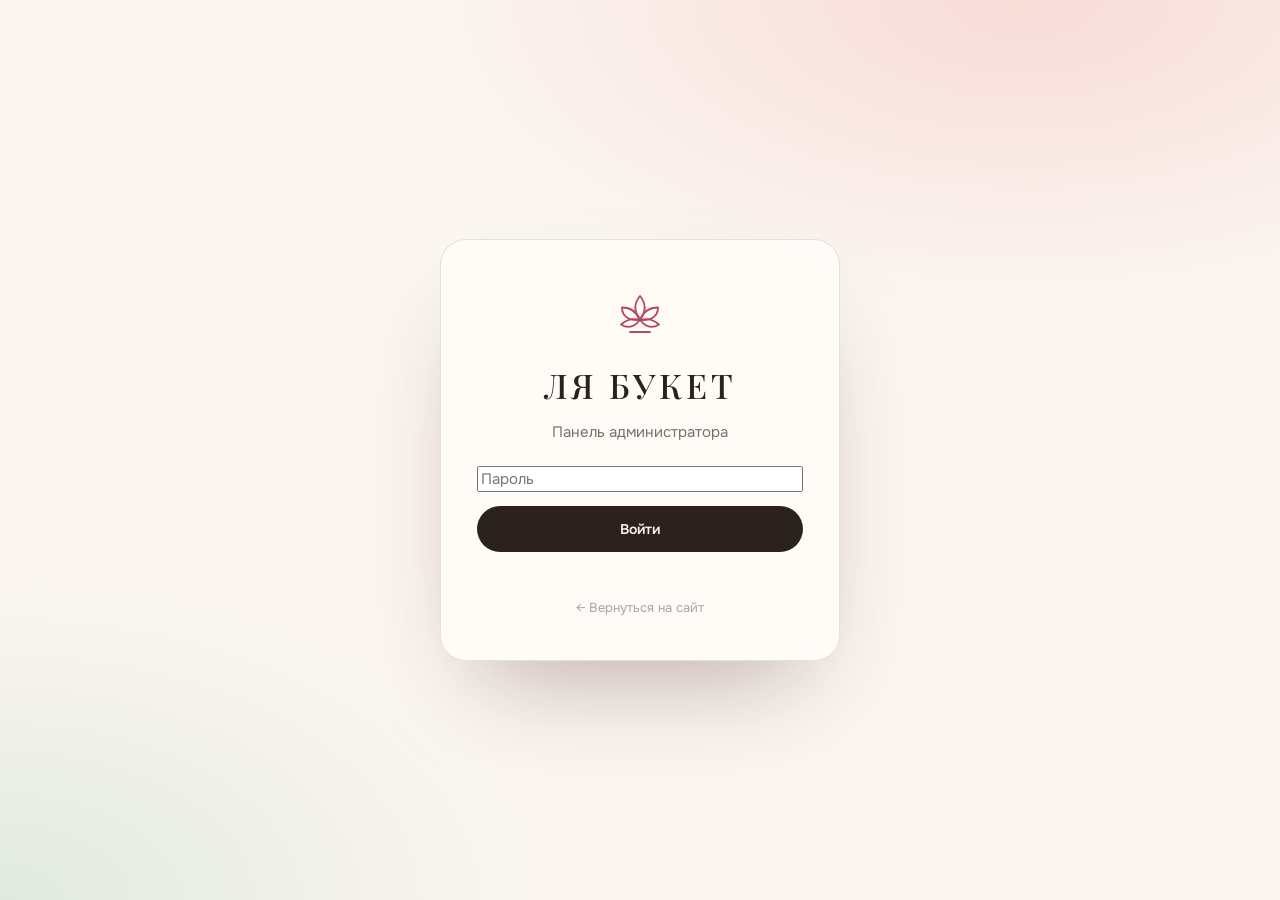
<file: admin.html>
<!doctype html>
<html lang="ru">
<head>
  <meta charset="utf-8">
  <meta name="viewport" content="width=device-width, initial-scale=1">
  <meta name="robots" content="noindex, nofollow">
  <title>Админ-панель — Ля Букет</title>
  <link rel="icon" href="favicon.svg" type="image/svg+xml">
  <link rel="preconnect" href="https://fonts.googleapis.com">
  <link rel="preconnect" href="https://fonts.gstatic.com" crossorigin>
  <link href="https://fonts.googleapis.com/css2?family=Playfair+Display:ital,wght@0,400;0,500;1,400&family=Onest:wght@400;500;600;700&display=swap" rel="stylesheet">
  <link rel="stylesheet" href="css/admin.css">
</head>
<body>
  <svg width="0" height="0" style="position:absolute" aria-hidden="true">
    <symbol id="lotus" viewBox="0 0 64 64">
      <g fill="none" stroke="currentColor" stroke-width="1.8" stroke-linejoin="round" stroke-linecap="round">
        <path d="M32 12c5.5 6.5 6.5 15 0 24-6.5-9-5.5-17.5 0-24z"/>
        <path d="M32 36c-3-7.5-9.5-12.5-18-12.5 0 8.5 6.5 13.5 18 12.5z"/>
        <path d="M32 36c3-7.5 9.5-12.5 18-12.5 0 8.5-6.5 13.5-18 12.5z"/>
        <path d="M32 36c-6.5-2-13-1-19 4.5 6.5 4 13 3 19-4.5z"/>
        <path d="M32 36c6.5-2 13-1 19 4.5-6.5 4-13 3-19-4.5z"/>
        <path d="M22 48h20"/>
      </g>
    </symbol>
  </svg>

  <!-- Вход -->
  <section class="login" id="login" hidden>
    <form class="login__card" id="loginForm">
      <svg class="login__mark"><use href="#lotus"/></svg>
      <h1>Ля Букет</h1>
      <p>Панель администратора</p>
      <input name="email" type="email" placeholder="Email администратора" id="loginEmail" hidden autocomplete="username">
      <input name="password" type="password" placeholder="Пароль" required autocomplete="current-password">
      <button class="btn btn--gold" type="submit">Войти</button>
      <p class="login__error" id="loginError"></p>
      <a href="index.html" class="login__back">← Вернуться на сайт</a>
    </form>
  </section>

  <!-- Панель -->
  <div class="app" id="app" hidden>
    <header class="top">
      <a href="index.html" class="brand" target="_blank">
        <svg><use href="#lotus"/></svg>
        <span><b>Ля Букет</b><small>администратор</small></span>
      </a>
      <nav class="tabs">
        <button class="tab is-active" data-tab="catalog">Каталог</button>
        <button class="tab" data-tab="settings">Настройки магазина</button>
      </nav>
      <div class="top__actions">
        <a href="index.html" target="_blank" class="btn btn--ghost btn--sm">Открыть сайт ↗</a>
        <button class="btn btn--ghost btn--sm" id="logout">Выйти</button>
      </div>
    </header>

    <div class="mode" id="modeBanner"></div>

    <main class="panel" id="tab-catalog">
      <div class="stats" id="stats"></div>

      <div class="toolbar">
        <input class="input" id="q" type="search" placeholder="Поиск по названию или составу…">
        <select class="input" id="catFilter"></select>
        <div class="toolbar__spacer"></div>
        <div class="menu">
          <button class="btn btn--ghost btn--sm" id="menuBtn">Ещё ▾</button>
          <div class="menu__list" id="menuList" hidden>
            <button data-act="export">Скачать резервную копию (JSON)</button>
            <button data-act="import">Загрузить из копии…</button>
            <button data-act="reset" class="danger">Вернуть исходный каталог</button>
          </div>
        </div>
        <button class="btn btn--gold" id="addBtn">+ Добавить букет</button>
      </div>

      <div class="list" id="list"></div>
      <p class="empty" id="empty" hidden>Ничего не найдено</p>
    </main>

    <main class="panel" id="tab-settings" hidden>
      <form class="settings" id="settingsForm">
        <h2>Контакты и информация</h2>
        <p class="hint">Эти данные сразу отображаются на сайте: в шапке, разделе «Адрес» и подвале.</p>
        <div class="fields">
          <label>Телефон<input class="input" name="phone" placeholder="+7 917 285 61 68"></label>
          <label>Telegram (без @)<input class="input" name="telegram" placeholder="SvetlanaFlowW"></label>
          <label class="wide">Адрес<input class="input" name="address"></label>
          <label>Регион<input class="input" name="region"></label>
          <label>Часы работы<input class="input" name="hours" placeholder="Ежедневно с 09:00 до 20:00"></label>
          <label>Рейтинг на Яндекс Картах<input class="input" name="rating" placeholder="4,4"></label>
          <label class="wide">Объявление над шапкой сайта (пусто — не показывать)<input class="input" name="announcement" placeholder="Например: 8 марта — принимаем предзаказы!"></label>
        </div>
        <button class="btn btn--gold" type="submit">Сохранить</button>
      </form>
    </main>
  </div>

  <!-- Редактор букета -->
  <div class="sheet" id="editor" aria-hidden="true">
    <div class="sheet__backdrop" data-close></div>
    <form class="sheet__panel" id="editForm">
      <div class="sheet__head">
        <h2 id="editTitle">Новый букет</h2>
        <button type="button" class="x" data-close aria-label="Закрыть">✕</button>
      </div>
      <div class="sheet__body">
        <label class="drop" id="drop">
          <input type="file" accept="image/*" id="file" hidden>
          <img id="preview" alt="" hidden>
          <span class="drop__hint" id="dropHint"><b>Загрузите фото</b>перетащите сюда или нажмите<br><small>JPG, PNG, WEBP — сожмём автоматически</small></span>
          <span class="drop__busy" id="dropBusy" hidden>Обработка…</span>
        </label>
        <label>…или ссылка на фото<input class="input" name="image" id="imageUrl" placeholder="https://…"></label>
        <label>Название*<input class="input" name="name" required maxlength="120" placeholder="Французская симфония"></label>
        <label>Подзаголовок<input class="input" name="kind" maxlength="60" placeholder="Изысканный букет"></label>
        <div class="row">
          <label>Цена, ₽*<input class="input" name="price" type="number" min="0" step="50" required></label>
          <label>Категория<select class="input" name="category" id="catSelect"></select></label>
        </div>
        <label>Описание и состав<textarea class="input" name="description" rows="6" placeholder="Букет из гортензии, кустовых роз, эустомы…"></textarea></label>
        <div class="switches">
          <label class="switch"><input type="checkbox" name="visible" checked><span></span>Показывать на сайте</label>
          <label class="switch"><input type="checkbox" name="hit"><span></span>Хит — в 3D-карусели</label>
        </div>
      </div>
      <div class="sheet__foot">
        <button type="button" class="btn btn--danger" id="delBtn" hidden>Удалить</button>
        <div class="toolbar__spacer"></div>
        <button type="button" class="btn btn--ghost" data-close>Отмена</button>
        <button type="submit" class="btn btn--gold" id="saveBtn">Сохранить</button>
      </div>
    </form>
  </div>

  <!-- Подтверждение -->
  <div class="confirm" id="confirm" aria-hidden="true">
    <div class="sheet__backdrop" data-no></div>
    <div class="confirm__card">
      <h3 id="confirmText">Удалить?</h3>
      <p id="confirmSub"></p>
      <div class="confirm__btns">
        <button class="btn btn--ghost" data-no>Отмена</button>
        <button class="btn btn--danger" data-yes>Удалить</button>
      </div>
    </div>
  </div>

  <input type="file" id="importFile" accept="application/json,.json" hidden>
  <div class="toast" id="toast"></div>

  <script type="module" src="js/admin.js"></script>
</body>
</html>
</file>
<file: css/admin.css>
:root {
  --bg: #fbf6f1;
  --bg-2: #fffdfa;
  --card: #fffdfa;
  --ink: #2b211d;
  --muted: rgba(43, 33, 29, 0.64);
  --faint: rgba(43, 33, 29, 0.4);
  --gold: #b4485f;
  --gold-grad: #2b211d;
  --line: rgba(43, 33, 29, 0.12);
  --danger: #c4374d;
  --ok: #3f8a5f;
  --serif: 'Playfair Display', Georgia, serif;
  --sans: 'Onest', system-ui, sans-serif;
  --ease: cubic-bezier(0.22, 1, 0.36, 1);
}
* { box-sizing: border-box; }
body { margin: 0; min-height: 100vh; background: radial-gradient(ellipse 70% 50% at 80% 0%, #f8dcd8, transparent 70%), radial-gradient(ellipse 60% 50% at 0% 100%, #e1eadf, transparent 70%), var(--bg) fixed; color: var(--ink); font-family: var(--sans); font-size: 15px; }
a { color: inherit; text-decoration: none; }
button { font: inherit; color: inherit; background: none; border: 0; cursor: pointer; }
input, select, textarea { font: inherit; color: inherit; }
[hidden] { display: none !important; }

.btn { display: inline-flex; align-items: center; justify-content: center; gap: 8px; height: 46px; padding: 0 22px; border-radius: 999px; font-weight: 600; font-size: 14px; white-space: nowrap; transition: transform 0.3s var(--ease), background 0.3s, color 0.3s, border-color 0.3s; }
.btn--gold { background: var(--ink); color: #fbf3ea; }
.btn--gold:hover { transform: translateY(-2px); background: var(--gold); }
.btn--ghost { border: 1px solid var(--line); }
.btn--ghost:hover { border-color: var(--gold); color: var(--gold); }
.btn--danger { border: 1px solid rgba(224, 112, 122, 0.5); color: var(--danger); }
.btn--danger:hover { background: var(--danger); color: #fff; }
.btn--sm { height: 38px; padding: 0 16px; font-size: 13px; }
.btn:disabled { opacity: 0.5; pointer-events: none; }
.input { width: 100%; height: 46px; padding: 0 16px; border-radius: 12px; border: 1px solid var(--line); background: #fff; outline: 0; transition: border-color 0.3s; }
textarea.input { height: auto; padding: 12px 16px; resize: vertical; line-height: 1.5; }
select.input { appearance: none; padding-right: 36px; background: #fff url("data:image/svg+xml;utf8,<svg xmlns='http://www.w3.org/2000/svg' width='12' height='8'><path d='M1 1l5 5 5-5' fill='none' stroke='%23dcbd7f' stroke-width='1.5'/></svg>") right 14px center no-repeat; }
select.input option { background: var(--bg-2); }
.input:focus { border-color: var(--gold); }

/* Вход */
.login { min-height: 100vh; display: grid; place-items: center; padding: 20px; }
.login__card { width: min(400px, 100%); padding: 44px 36px; border-radius: 26px; border: 1px solid var(--line); background: rgba(255, 253, 250, 0.85); backdrop-filter: blur(12px); text-align: center; display: grid; gap: 14px; box-shadow: 0 50px 100px -40px rgba(90, 50, 45, 0.4); }
.login__mark { width: 64px; height: 64px; color: var(--gold); margin: 0 auto; }
.login h1 { margin: 0; font-family: var(--serif); font-weight: 500; font-size: 34px; letter-spacing: 0.1em; text-transform: uppercase; }
.login p { margin: 0 0 10px; color: var(--muted); }
.login .input { text-align: center; }
.login__error { color: var(--danger) !important; min-height: 1.4em; margin: 0 !important; font-size: 14px; }
.login__back { color: var(--faint); font-size: 13px; }
.login__back:hover { color: var(--gold); }
.shake { animation: shake 0.45s; }
@keyframes shake { 20%, 60% { transform: translateX(-8px); } 40%, 80% { transform: translateX(8px); } }

/* Шапка */
.top { position: sticky; top: 0; z-index: 20; display: flex; align-items: center; gap: 24px; padding: 14px clamp(16px, 3vw, 40px); background: rgba(251, 246, 241, 0.85); backdrop-filter: blur(14px); border-bottom: 1px solid var(--line); flex-wrap: wrap; }
.brand { display: flex; align-items: center; gap: 10px; }
.brand svg { width: 36px; height: 36px; color: var(--gold); }
.brand b { display: block; font-family: var(--serif); font-size: 22px; font-weight: 500; letter-spacing: 0.12em; text-transform: uppercase; line-height: 1; }
.brand small { color: var(--gold); font-size: 10px; letter-spacing: 0.3em; text-transform: uppercase; }
.tabs { display: flex; gap: 6px; padding: 4px; border-radius: 999px; border: 1px solid var(--line); }
.tab { padding: 8px 18px; border-radius: 999px; font-size: 14px; color: var(--muted); transition: all 0.3s; }
.tab.is-active { background: var(--ink); color: #fbf3ea; font-weight: 600; }
.top__actions { margin-left: auto; display: flex; gap: 10px; }

.mode { margin: 18px clamp(16px, 3vw, 40px) 0; padding: 12px 18px; border-radius: 14px; font-size: 13.5px; line-height: 1.5; border: 1px solid var(--line); background: #f8e8e4; color: var(--muted); }
.mode b { color: var(--gold); }
.mode.is-cloud { background: #e6f1e8; border-color: rgba(63, 138, 95, 0.3); }
.mode.is-cloud b { color: var(--ok); }

.panel { padding: 22px clamp(16px, 3vw, 40px) 60px; }
.stats { display: grid; grid-template-columns: repeat(4, 1fr); gap: 14px; margin-bottom: 22px; }
.stat { padding: 18px 20px; border-radius: 18px; border: 1px solid var(--line); background: var(--card); }
.stat b { display: block; font-family: var(--serif); font-size: 38px; font-weight: 500; line-height: 1; color: var(--gold); }
.stat span { font-size: 13px; color: var(--muted); }

.toolbar { display: flex; gap: 12px; align-items: center; flex-wrap: wrap; margin-bottom: 20px; }
.toolbar #q { max-width: 340px; }
.toolbar #catFilter { max-width: 220px; }
.toolbar__spacer { flex: 1; }
.menu { position: relative; }
.menu__list { position: absolute; right: 0; top: calc(100% + 8px); z-index: 10; min-width: 270px; padding: 6px; border-radius: 14px; border: 1px solid var(--line); background: var(--bg-2); box-shadow: 0 30px 60px -20px rgba(90, 50, 45, 0.35); }
.menu__list button { display: block; width: 100%; text-align: left; padding: 11px 14px; border-radius: 10px; font-size: 14px; }
.menu__list button:hover { background: #f6ece6; }
.menu__list .danger { color: var(--danger); }

.list { display: grid; grid-template-columns: repeat(auto-fill, minmax(250px, 1fr)); gap: 16px; }
.item { position: relative; border-radius: 18px; overflow: hidden; border: 1px solid var(--line); background: var(--card); box-shadow: 0 20px 40px -32px rgba(90, 50, 45, 0.5); transition: border-color 0.3s, transform 0.3s var(--ease), opacity 0.3s; display: flex; flex-direction: column; }
.item:hover { border-color: rgba(43, 33, 29, 0.3); transform: translateY(-3px); }
.item.is-hidden { opacity: 0.55; }
.item.is-hidden .item__img img { filter: grayscale(0.8); }
.item__img { position: relative; aspect-ratio: 4 / 3; background: var(--bg); cursor: pointer; overflow: hidden; }
.item__img img { position: absolute; inset: 0; width: 100%; height: 100%; object-fit: cover; }
.badges { position: absolute; top: 10px; left: 10px; display: flex; gap: 6px; flex-wrap: wrap; }
.badge { padding: 4px 10px; border-radius: 999px; font-size: 11px; font-weight: 700; letter-spacing: 0.04em; background: rgba(255, 255, 255, 0.92); }
.badge--hit { background: var(--gold); color: #fff; }
.badge--off { background: #2b211d; color: #fff; }
.item__body { padding: 14px 16px 10px; flex: 1; }
.item__body small { color: var(--gold); font-size: 11px; letter-spacing: 0.12em; text-transform: uppercase; }
.item__body h3 { margin: 2px 0 4px; font-family: var(--serif); font-weight: 500; font-size: 21px; line-height: 1.15; }
.item__price { font-weight: 600; }
.item__bar { display: flex; align-items: center; gap: 4px; padding: 8px 10px; border-top: 1px solid var(--line); }
.icon-btn { width: 36px; height: 36px; border-radius: 10px; display: grid; place-items: center; font-size: 15px; color: var(--muted); transition: background 0.25s, color 0.25s; }
.icon-btn:hover { background: #f6ece6; color: var(--ink); }
.icon-btn.is-on { color: var(--gold); }
.icon-btn.del:hover { background: rgba(224, 112, 122, 0.15); color: var(--danger); }
.icon-btn:disabled { opacity: 0.25; pointer-events: none; }
.item__bar .sp { flex: 1; }
.empty { text-align: center; color: var(--muted); padding: 40px; }

/* Настройки */
.settings { max-width: 860px; padding: 30px; border-radius: 22px; border: 1px solid var(--line); background: var(--card); }
.settings h2 { margin: 0; font-family: var(--serif); font-weight: 500; font-size: 32px; }
.hint { color: var(--muted); margin: 6px 0 24px; font-size: 14px; }
.fields { display: grid; grid-template-columns: 1fr 1fr; gap: 16px; margin-bottom: 24px; }
.fields .wide { grid-column: 1 / -1; }
label { display: grid; gap: 7px; font-size: 13px; color: var(--muted); }

/* Редактор */
.sheet, .confirm { position: fixed; inset: 0; z-index: 50; visibility: hidden; pointer-events: none; }
.sheet.is-open, .confirm.is-open { visibility: visible; pointer-events: auto; }
.sheet__backdrop { position: absolute; inset: 0; background: rgba(43, 33, 29, 0.35); backdrop-filter: blur(6px); opacity: 0; transition: opacity 0.4s; }
.is-open > .sheet__backdrop { opacity: 1; }
.sheet__panel { position: absolute; top: 0; right: 0; bottom: 0; width: min(560px, 100%); display: flex; flex-direction: column; background: var(--bg-2); border-left: 1px solid var(--line); transform: translateX(100%); transition: transform 0.5s var(--ease); }
.is-open > .sheet__panel { transform: none; }
.sheet__head { display: flex; align-items: center; justify-content: space-between; padding: 20px 24px; border-bottom: 1px solid var(--line); }
.sheet__head h2 { margin: 0; font-family: var(--serif); font-weight: 500; font-size: 30px; }
.x { width: 40px; height: 40px; border-radius: 50%; border: 1px solid var(--line); }
.x:hover { border-color: var(--gold); color: var(--gold); }
.sheet__body { flex: 1; overflow-y: auto; padding: 22px 24px; display: grid; gap: 16px; align-content: start; }
.sheet__foot { display: flex; gap: 10px; padding: 16px 24px; border-top: 1px solid var(--line); }
.row { display: grid; grid-template-columns: 1fr 1fr; gap: 14px; }
.drop { position: relative; display: grid; place-items: center; aspect-ratio: 16 / 10; border-radius: 16px; border: 1.5px dashed rgba(43, 33, 29, 0.25); background: #fff; cursor: pointer; overflow: hidden; text-align: center; transition: border-color 0.3s, background 0.3s; }
.drop:hover, .drop.is-over { border-color: var(--gold); background: #fdf3f1; }
.drop img { position: absolute; inset: 0; width: 100%; height: 100%; object-fit: cover; }
.drop__hint { color: var(--muted); font-size: 14px; line-height: 1.6; }
.drop__hint b { display: block; color: var(--ink); font-family: var(--serif); font-size: 22px; font-weight: 500; }
.drop__hint small { color: var(--faint); }
.drop__busy { position: absolute; inset: 0; display: grid; place-items: center; background: rgba(255, 255, 255, 0.85); color: var(--gold); }
.switches { display: grid; gap: 12px; }
.switch { display: flex; align-items: center; gap: 12px; font-size: 14px; color: var(--ink); cursor: pointer; }
.switch input { position: absolute; opacity: 0; }
.switch span { position: relative; width: 44px; height: 26px; border-radius: 13px; background: rgba(43, 33, 29, 0.15); transition: background 0.3s; flex: none; }
.switch span::after { content: ''; position: absolute; top: 3px; left: 3px; width: 20px; height: 20px; border-radius: 50%; background: #fff; box-shadow: 0 1px 3px rgba(0,0,0,.25); transition: transform 0.3s var(--ease); }
.switch input:checked + span { background: var(--gold); }
.switch input:checked + span::after { transform: translateX(18px); }
.switch input:focus-visible + span { outline: 2px solid var(--gold); outline-offset: 2px; }

.confirm__card { position: absolute; left: 50%; top: 50%; width: min(420px, calc(100% - 32px)); transform: translate(-50%, -50%) scale(0.95); opacity: 0; transition: all 0.35s var(--ease); padding: 30px; border-radius: 22px; background: var(--bg-2); border: 1px solid var(--line); text-align: center; }
.is-open > .confirm__card { transform: translate(-50%, -50%); opacity: 1; }
.confirm__card h3 { margin: 0 0 8px; font-family: var(--serif); font-weight: 500; font-size: 28px; }
.confirm__card p { color: var(--muted); margin: 0 0 22px; }
.confirm__btns { display: flex; gap: 10px; justify-content: center; }

.toast { position: fixed; left: 50%; bottom: 24px; z-index: 90; transform: translate(-50%, calc(100% + 40px)); padding: 13px 22px; border-radius: 999px; background: var(--ink); color: #fbf3ea; font-weight: 600; font-size: 14px; transition: transform 0.45s var(--ease); max-width: calc(100% - 32px); text-align: center; }
.toast.is-error { background: var(--danger); color: #fff; }
.toast.is-show { transform: translate(-50%, 0); }

@media (max-width: 760px) {
  .stats { grid-template-columns: 1fr 1fr; }
  .top__actions { margin-left: 0; width: 100%; }
  .top__actions .btn { flex: 1; }
  .tabs { order: 3; width: 100%; }
  .tab { flex: 1; }
  .toolbar #q, .toolbar #catFilter { max-width: none; flex: 1 1 100%; }
  .toolbar .toolbar__spacer { display: none; }
  .toolbar #addBtn { flex: 1; }
  .fields, .row { grid-template-columns: 1fr; }
  .list { grid-template-columns: 1fr 1fr; gap: 10px; }
  .item__body h3 { font-size: 17px; }
  .icon-btn { width: 30px; height: 30px; font-size: 13px; }
}
</file>
